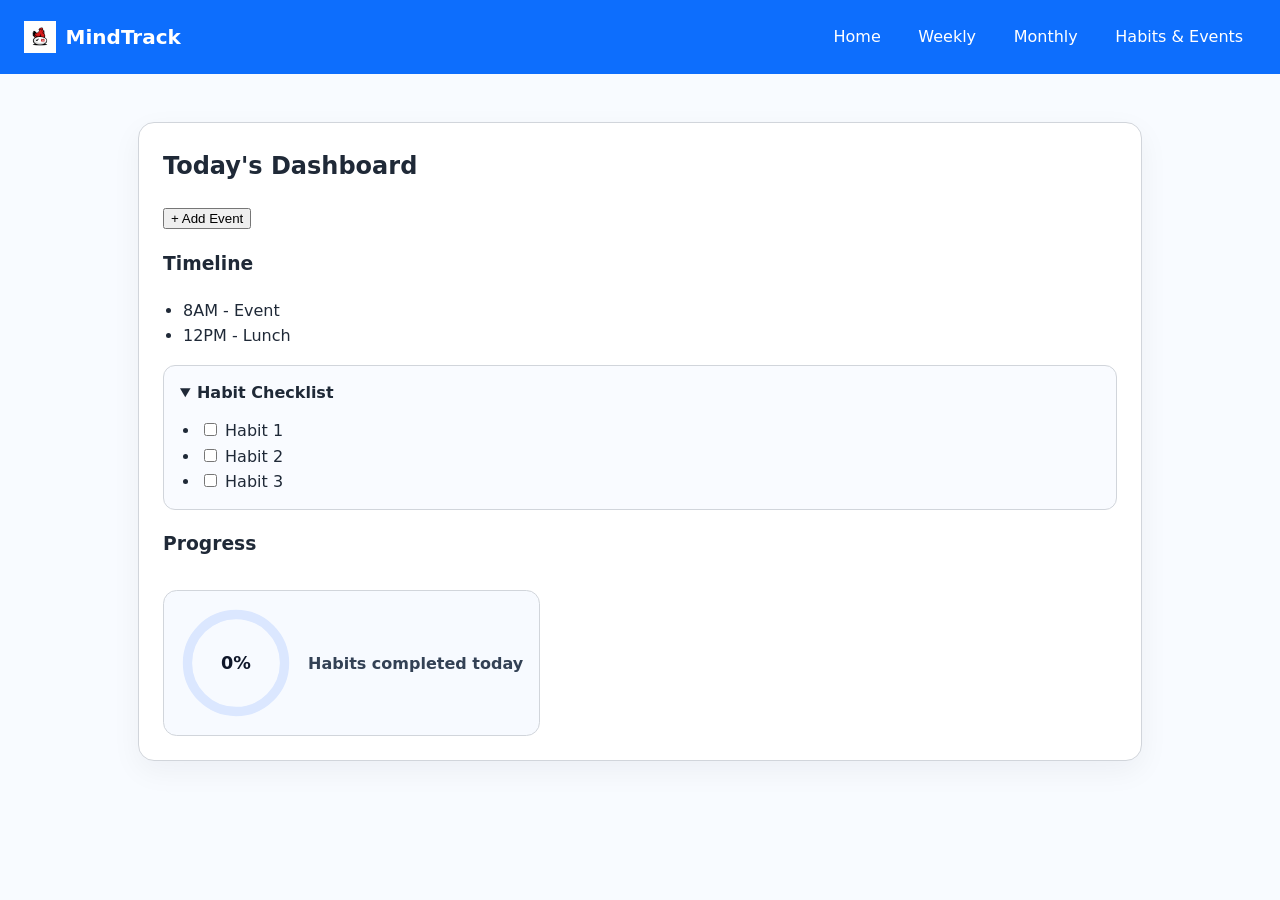
<file: Dashboard.html>
<! --Alexander Churchill -->
<!DOCTYPE html>
<html lang="en">
<head>
	<meta charset="UTF-8">
	<meta name="viewport" content="width=device-width, initial-scale=1.0">
	<title>MindTrack</title>
	<link rel="stylesheet" href="css/styles.css">
</head>

<body>


	<header>
		<nav class="main-nav" aria-label="Main navigation">
			<div style="display:flex;align-items:center;gap:0.6rem;">
				<img src="images/IMG_2054.png" alt="MindTrack logo" class="nav-logo">
				<h1>MindTrack</h1>
			</div>
			<ul>
				<li><a href="Dashboard.html" class="current-page" aria-current="page">Home</a></li>
				<li><a href="WeeklyView.html">Weekly</a></li>
				<li><a href="MonthlyView.html">Monthly</a></li>
				<li><a href="Habit&Event.html">Habits & Events</a></li>
			</ul>
		</nav>
	</header>

	<main class="dashboard-container">
		<section>
			<h2>Today's Dashboard</h2>

			<button class="add-event-btn" aria-label="Add event" onclick="window.location.href='Habit&amp;Event.html'">+ Add Event</button>

			<h3>Timeline</h3>
			<ul>
				<li>8AM - Event</li>
				<li>12PM - Lunch</li>
			</ul>


			<details class="habit-details" open>
				<summary>Habit Checklist</summary>
				<form class="habit-checkbox-group">
					<ul>
						<li>
							<label>
								<input type="checkbox" name="habit1" value="habit1">
								Habit 1
							</label>
						</li>
						<li>
							<label>
								<input type="checkbox" name="habit2" value="habit2">
								Habit 2
							</label>
						</li>
						<li>
							<label>
								<input type="checkbox" name="habit3" value="habit3">
								Habit 3
							</label>
						</li>
					</ul>
				</form>
			</details>

			<h3>Progress</h3>
			<div class="dashboard-progress" aria-live="polite">
				<div class="progress-circle" role="progressbar" aria-valuemin="0" aria-valuemax="100" aria-valuenow="0" aria-label="Habit completion progress">
					<svg viewBox="0 0 120 120" aria-hidden="true">
						<circle class="progress-circle-track" cx="60" cy="60" r="52"></circle>
						<circle class="progress-circle-fill" cx="60" cy="60" r="52"></circle>
					</svg>
					<span class="progress-circle-value">0%</span>
				</div>
				<p class="progress-circle-caption">Habits completed today</p>
			</div>
		</section>
	</main>

	<script src="js/Dashboard.js"></script>
</body>
</html>
</file>
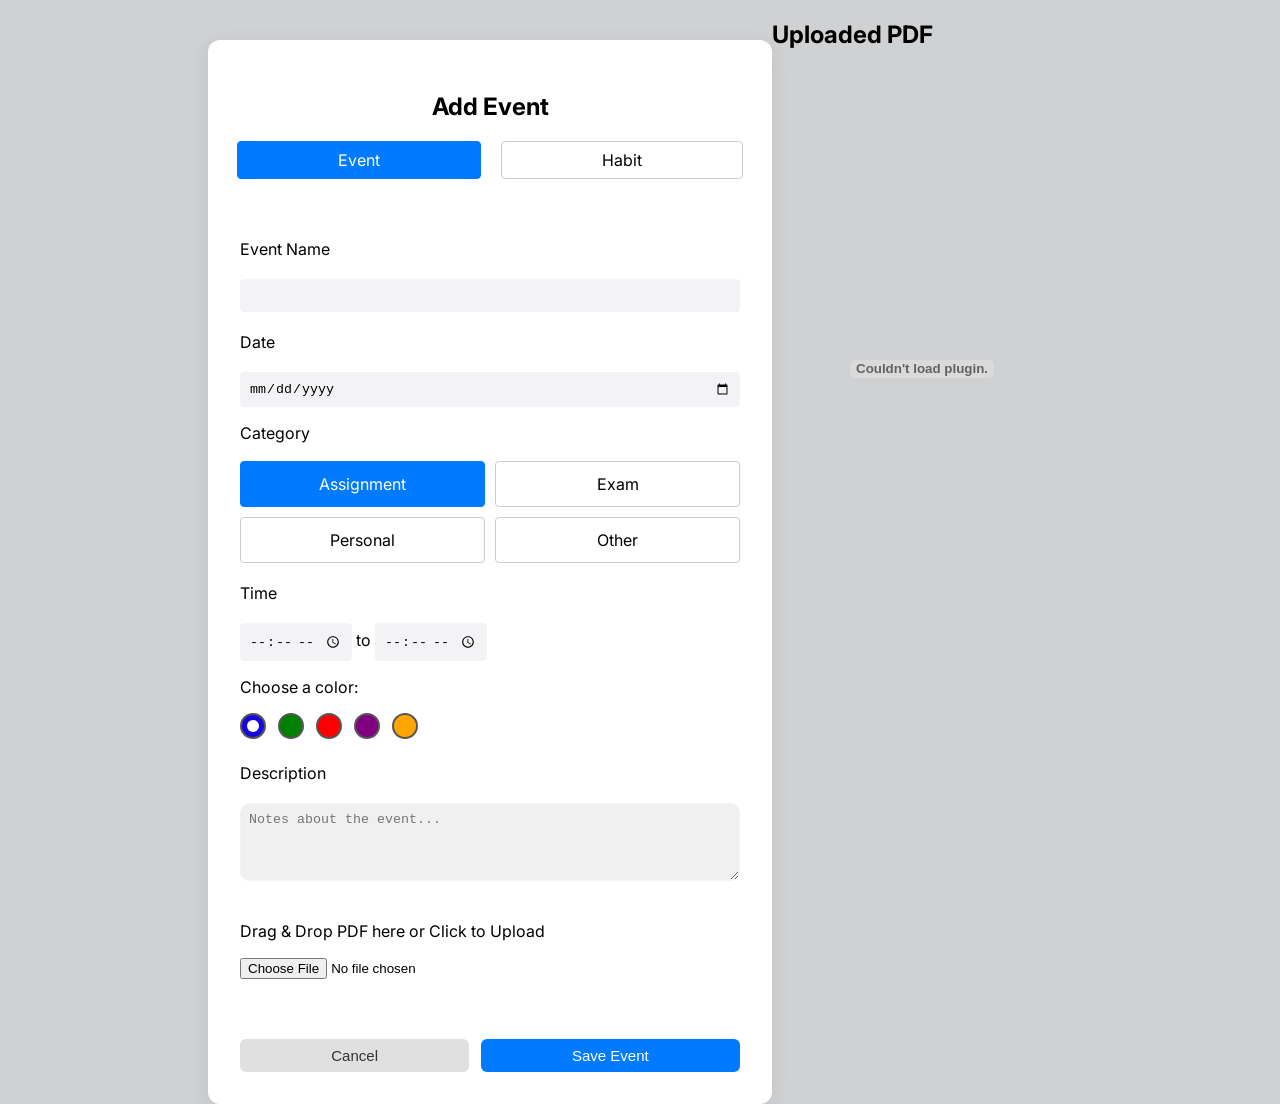
<file: Habit&Event.html>
<!-- Jason Rodriguez -->

<!DOCTYPE html>
<html lang="en">
<head>
  <meta charset="UTF-8">
  <meta name="viewport" content="width=device-width, initial-scale=1.0">
  <title>Event & Habit Planner</title>
  <link rel="stylesheet" href="css/Event&habit.css">

  <link rel="preconnect" href="https://fonts.googleapis.com">
  <link rel="preconnect" href="https://fonts.gstatic.com" crossorigin>
  <link href="https://fonts.googleapis.com/css2?family=Inter:ital,opsz,wght@0,14..32,100..900;1,14..32,100..900&display=swap" rel="stylesheet">
</head>
<body>

<main>

  <h2 id="EventTitle" class="Title">Add Event</h2>
  <h2 id="HabitTitle" class="Title">Add Habit</h2>

  <form>

    <div class="ToggleOptions">

      <input type="radio" id="eventOption" name="entryType" value="event" checked>
      <label for="eventOption">Event</label>

      <input type="radio" id="habitOption" name="entryType" value="habit">
      <label for="habitOption">Habit</label>

    </div>

    <div class="EventInput">

      <br>

      <label for="EventName">Event Name</label><br><br>
      <input type="text" id="EventName" name="eventName" required>

      <br><br>

      <label for="EventDate">Date</label><br><br>
      <input type="date" id="EventDate" name="eventDate" required>

      <br>

      <div class="Category">

      <p>Category</p>
        
      <input type="radio" id="Assignments" name="eventCategory" value="Assignment" checked>
      <label for="Assignments">Assignment</label>

      <input type="radio" id="Exams" name="eventCategory" value="Exam">
      <label for="Exams">Exam</label>

      <input type="radio" id="Personal" name="eventCategory" value="Personal">
      <label for="Personal">Personal</label>

      <input type="radio" id="Other" name="eventCategory" value="Other">
      <label for="Other">Other</label>

      </div>

      <br>

      <div class="Timelabel">
        <label>Time</label>
        <br><br>
        <input type="time" id="EventStartTime" name="startTime" required>
        <span class="TimeDash">to</span>
        <input type="time" id="EventEndTime" name="endTime" required>
      </div>

    <div class="ColorOptions">
      <p>Choose a color:</p>

      <label>
        <input type="radio" name="eventColor" value="blue" class="Blue " checked>
        <span class="custom-circle"></span>
      </label>

      <label>
        <input type="radio" name="eventColor" value="green" class="Green">
        <span class="custom-circle"></span>
      </label>

      <label>
        <input type="radio" name="eventColor" value="red" class="Red">
        <span class="custom-circle"></span>
      </label>

      <label>
        <input type="radio" name="eventColor" value="purple" class="Purple">
        <span class="custom-circle"></span>
      </label>

      <label>
        <input type="radio" name="eventColor" value="orange" class="Orange">
        <span class="custom-circle"></span>
      </label>
    </div>

      <br>

      <label for="EventDescription">Description</label><br><br>
      <textarea type="text" id="EventDescription" name="eventDescription" placeholder="Notes about the event..." rows="4" cols="50"></textarea>

      <br><br>

      <div class="FileUpload">
        <p>Drag & Drop PDF here or Click to Upload</p>
        <input type="file" id="FileInput" name="uploadedFile" accept=".pdf">
      </div>

      <br><br>
      <div class="SaveCancelEvent">
        <button type="button">Cancel</button>
        <button type="submit" name="saveEvent">Save Event</button>
      </div>
    </div>

    <div class="HabitInput">

      <br>

      <label for="HabitName">Habit Name</label><br><br>
      <input type="text" id="HabitName" name="habitName" required>
      <br><br>

      <label for="HabitDate">Date</label><br><br>
      <input type="date" id="HabitDate" name="habitDate" required>

      <div class="Category">

        <p>Category</p>

        <input type="radio" id="health" name="habitCategory" value="health" checked>
        <label for="health">Health</label>

        <input type="radio" id="productivity" name="habitCategory" value="productivity">
        <label for="productivity">Productivity</label>

        <input type="radio" id="hobby" name="habitCategory" value="hobby">
        <label for="hobby">Hobby</label>

        <input type="radio" id="learning" name="habitCategory" value="learning">
        <label for="learning">Learning</label>

        <input type="radio" id="lifestyle" name="habitCategory" value="lifestyle">
        <label for="lifestyle">Lifestyle</label>

        <input type="radio" id="other" name="habitCategory" value="other">
        <label for="other">Other</label>

      </div>

      <br>

      <div class="Timelabel">
        <label>Time</label><br><br>

        <input type="time" id="HabitStartTime" name="startTime" required>
        <span class="TimeDash">to</span>
        <input type="time" id="HabitEndTime" name="endTime" required>
      </div>

      <div class="frequencyOptions">
        <p>Frequency</p>

        <input type="radio" id="daily" name="habitFrequency" value="daily" checked>
        <label for="daily">Daily</label>

        <input type="radio" id="weekly" name="habitFrequency" value="weekly">
        <label for="weekly"> Weekly</label>

        <input type="radio" id="monthly" name="habitFrequency" value="monthly">
        <label for="monthly"> Monthly</label>

      </div>

      <br>

      <div class="Days">
        <p>Days</p>

        <input type="checkbox" id="Monday" name="habitDays" value="Monday">
        <label for="Monday">Monday</label>

        <input type="checkbox" id="Tuesday" name="habitDays" value="Tuesday">
        <label for="Tuesday">Tuesday</label>

        <input type="checkbox" id="Wednesday" name="habitDays" value="Wednesday">
        <label for="Wednesday">Wednesday</label>

        <input type="checkbox" id="Thursday" name="habitDays" value="Thursday">
        <label for="Thursday">Thursday</label>

        <input type="checkbox" id="Friday" name="habitDays" value="Friday">
        <label for="Friday">Friday</label>

        <input type="checkbox" id="Saturday" name="habitDays" value="Saturday">
        <label for="Saturday">Saturday</label>

        <input type="checkbox" id="Sunday" name="habitDays" value="Sunday">
        <label for="Sunday">Sunday</label>
      </div>

      <div class="weeklyoptions">
        <label for="WeeklyDate">Select Day of the Week</label><br><br>
        <select id="WeeklyDate" name="weeklyDate">
          <option value="Monday">Monday</option>
          <option value="Tuesday">Tuesday</option>
          <option value="Wednesday">Wednesday</option>
          <option value="Thursday">Thursday</option>
          <option value="Friday">Friday</option>
          <option value="Saturday">Saturday</option>
          <option value="Sunday">Sunday</option>
        </select>
      </div>


      <div class="Monthly-date">

        <label for="EventDate">Date</label><br><br>
        <input type="date" id="EventDate" name="eventDate" required>

      </div>
      <br>

      <label for="TargetGoal">Target Goal</label><br><br>
      <input type="text" id="TargetGoal" name="habitGoal" placeholder="Ex: Read 10 minutes" required>

      <br><br>

      <label for="HabitDescription">Description</label><br><br>
      <textarea type="text" id="HabitDescription" name="habitDescription" rows="4" cols="50" placeholder="Notes about the habit..."></textarea>

      <br><br>
      <div class="SaveCancelHabit">
        <button type="button">Cancel</button>
        <button type="submit" name="saveHabit">Save Habit</button>
      </div>

    </div>
  </form>
</main>

<div id="pdfViewer">
  <h2>Uploaded PDF</h2>
  <embed id="pdfEmbed" type="application/pdf" width="100%" height="600px" />
</div>

<script src="js/EventAndHabit.js"></script>

</body>
</html>
</file>
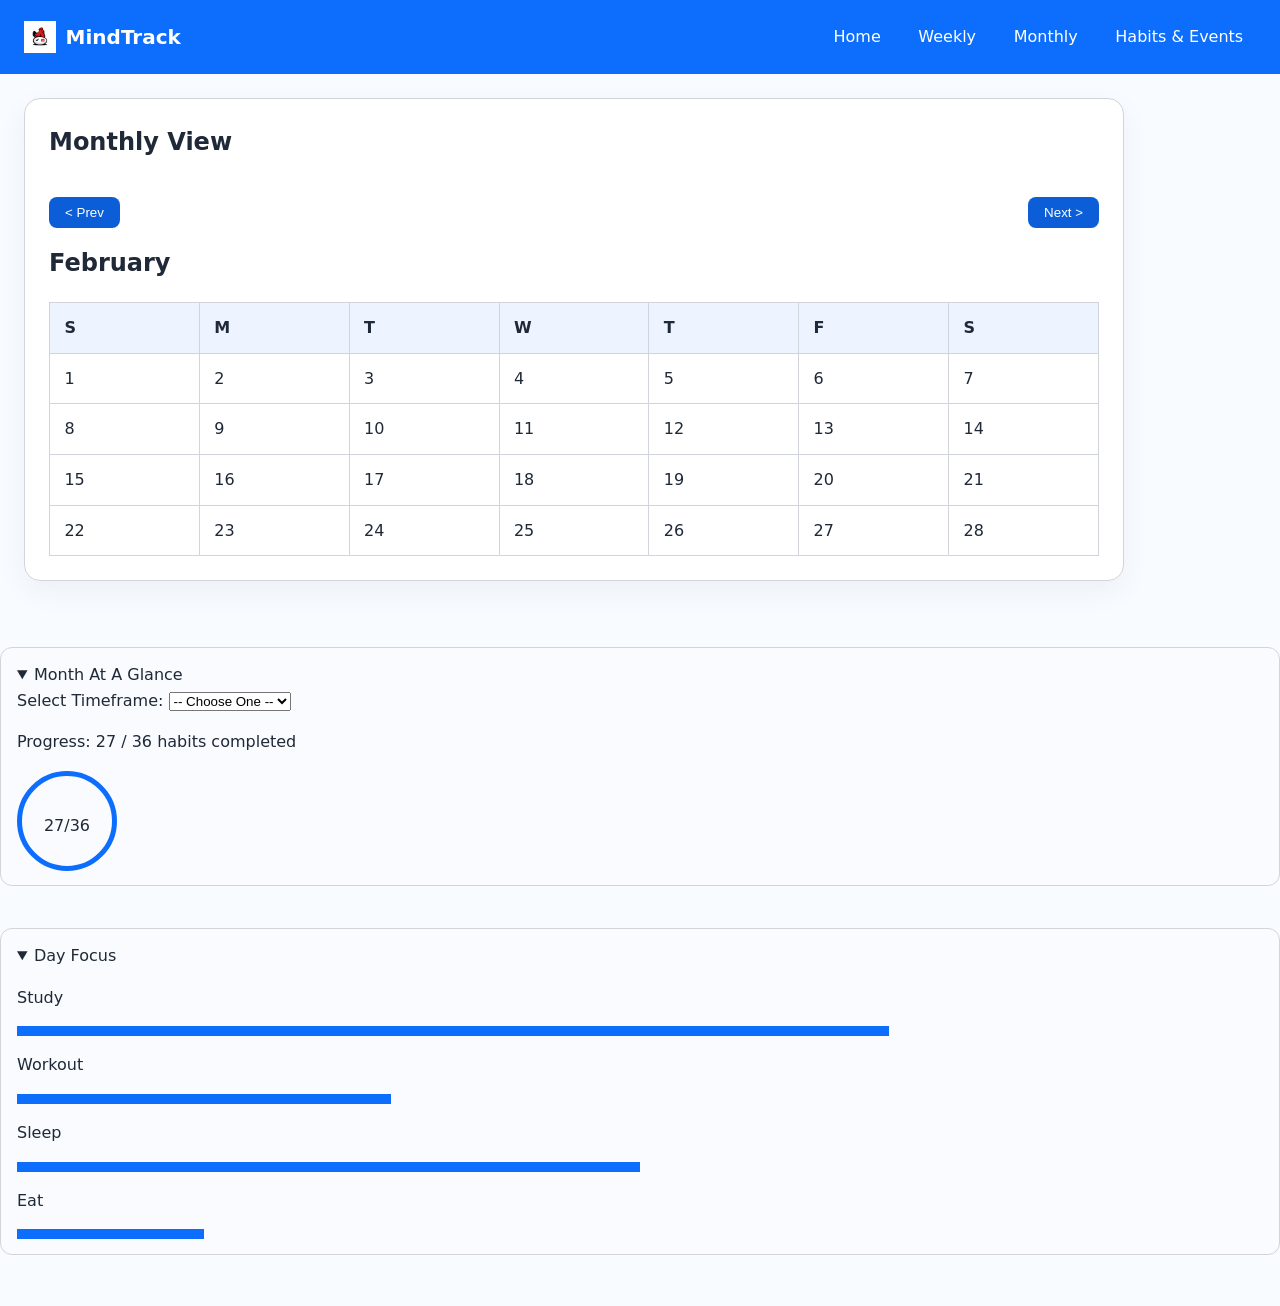
<file: MonthlyView.html>
<! -- Julius Salcido -- >

<!DOCTYPE html>
<html lang="en">
<head>
    <meta charset="UTF-8">
    <meta name="viewport" content="width=device-width, initial-scale=1.0">
    <title>MindTrack Monthly View</title>
    <link rel="stylesheet" href="css/styles.css">
</head>

<body>

<header>
	<nav class="main-nav" aria-label="Main navigation">
		<div style="display:flex;align-items:center;gap:0.6rem;">
			<img src="images/IMG_2054.png" alt="MindTrack logo" class="nav-logo">
			<h1>MindTrack</h1>
		</div>
		<ul>
			<li><a href="Dashboard.html">Home</a></li>
			<li><a href="WeeklyView.html">Weekly</a></li>
			<li><a href="MonthlyView.html" class="current-page" aria-current="page">Monthly</a></li>
			<li><a href="Habit&Event.html">Habits & Events</a></li>
		</ul>
	</nav>
</header>

<section> 
    <h2>Monthly View</h2>
   
    <div class="calendar-header">
        <button aria-label="Previous month" class="month-btn">&lt; Prev</button>
        <button aria-label="Next month" class="month-btn">Next &gt;</button>
    </div>

    <div>
        <h2>February</h2>
        <table border="1">
             <tr>
                <th>S</th>
                <th>M</th>
                <th>T</th>
                <th>W</th>
                <th>T</th>
                <th>F</th>
                <th>S</th>
            </tr>

            <tr>
                <td>1</td>
                <td>2</td>
                <td>3</td>
                <td>4</td>
                <td>5</td>
                <td>6</td>
                <td>7</td>
            </tr>

            <tr>
                <td>8</td>
                <td>9</td>
                <td>10</td>
                <td>11</td>
                <td>12</td>
                <td>13</td>
                <td>14</td>
            </tr>

            <tr>
                <td>15</td>
                <td>16</td>
                <td>17</td>
                <td>18</td>
                <td>19</td>
                <td>20</td>
                <td>21</td>
            </tr>

            <tr> 
                <td>22</td>
                <td>23</td>
                <td>24</td>
                <td>25</td>
                <td>26</td>
                <td>27</td>
                <td>28</td>
            </tr>
        </table>
     </div>
</section>

<br>  

<details class="Month-glance" open>
    <summary>Month At A Glance</summary>

    <label for="Timeframe">Select Timeframe:</label>
    <select id="Timeframe" name="Timeframe">
        <option value="">-- Choose One --</option>
        <option value="1m"> 1m </option>
        <option value="6m"> 6m </option>
        <option value="12m"> 12m </option>
    </select>
        <p>Progress: 27 / 36 habits completed</p>
        <div style="width:100px; height:100px; border:5px solid #0d6efd; border-radius:50%; text-align:center; line-height:100px;">
            27/36
        </div>
</details>

<br>

<details class="Day-focus" open>
    <summary>Day Focus</summary>

    <p>Study</p>
    <div style="width:70%; height:10px; background-color:#0d6efd;"></div>

    <p>Workout</p>
    <div style="width:30%; height:10px; background-color:#0d6efd;"></div>

    <p>Sleep</p>
    <div style="width:50%; height:10px; background-color:#0d6efd;"></div>

    <p>Eat</p>
    <div style="width:15%; height:10px; background-color:#0d6efd;"></div>
</details>
<br> <br>

</body>
</html>
</file>
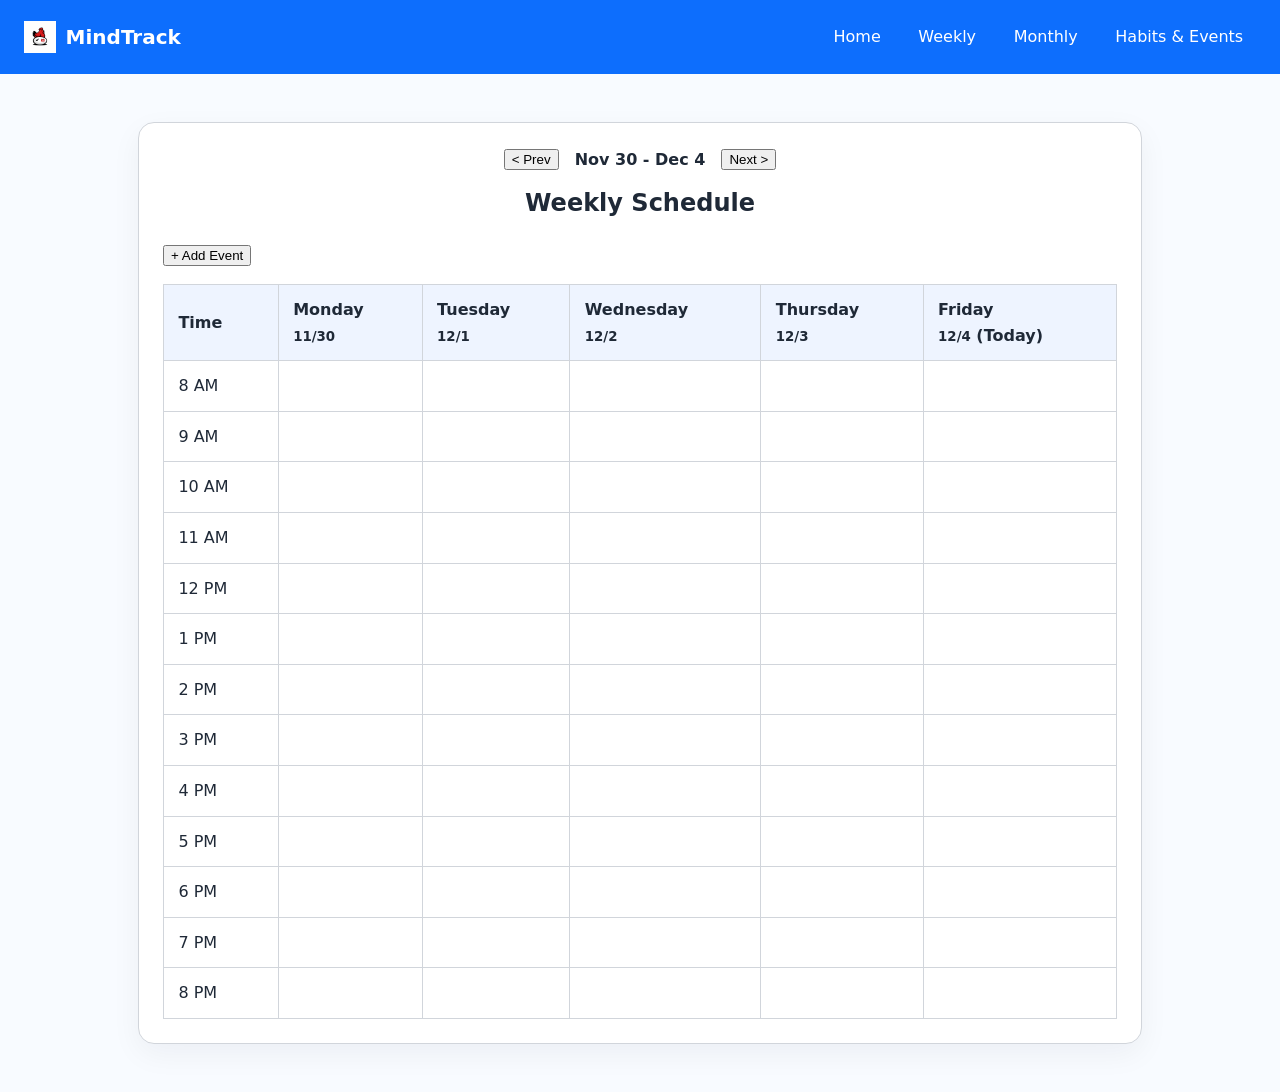
<file: WeeklyView.html>
<! --Alexander Churchill -->
<!DOCTYPE html>
<html lang="en">
<head>
    <meta charset="UTF-8">
    <meta name="viewport" content="width=device-width, initial-scale=1.0">
    <title>Weekly Schedule App</title>
    <link rel="stylesheet" href="css/styles.css">
</head>

<body>

    <!-- Navigation Bar -->

    <header>
        <nav class="main-nav" aria-label="Main navigation">
            <div style="display:flex;align-items:center;gap:0.6rem;">
                <img src="images/IMG_2054.png" alt="MindTrack logo" class="nav-logo">
                <h1>MindTrack</h1>
            </div>
            <ul>
                <li><a href="Dashboard.html">Home</a></li>
                <li><a href="WeeklyView.html" class="current-page" aria-current="page">Weekly</a></li>
                <li><a href="MonthlyView.html">Monthly</a></li>
                <li><a href="Habit&Event.html">Habits & Events</a></li>
            </ul>
        </nav>
    </header>

    <main class="weekly-container">
        <section>
            <div class="week-nav">
                <button aria-label="Previous week" class="week-btn">&lt; Prev</button>
                <span class="week-label" aria-live="polite">April 13 - April 19</span>
                <button aria-label="Next week" class="week-btn">Next &gt;</button>
            </div>

            <h2>Weekly Schedule</h2>
         

            <button class="add-event-btn" aria-label="Add event" onclick="window.location.href='Habit&amp;Event.html'">+ Add Event</button>

            <div class="table-responsive">
                <table class="weekly-table" border="1">
                    <thead>
                        <tr>
                            <th>Time</th>
                            <th class="day-header" id="monday">Monday</th>
                            <th class="day-header" id="tuesday">Tuesday</th>
                            <th class="day-header current-day" id="wednesday">Wednesday <span class="sr-only">(Today)</span></th>
                            <th class="day-header" id="thursday">Thursday</th>
                            <th class="day-header" id="friday">Friday</th>
                        </tr>
                    </thead>
                    <tbody id="weekly-body">
                        <!-- Rows generated by script -->
                    </tbody>
                </table>
            </div>
        </section>
    </main>

<script src="js/WeeklyView.js"></script>

</body>
</html>
</file>
<file: css/styles.css>
/* Dashboard circular progress */
.dashboard-progress {
  margin-top: 0.8rem;
  padding: 1rem;
  border: 1px solid var(--border);
  border-radius: 0.85rem;
  background: #f7faff;
  display: inline-flex;
  align-items: center;
  gap: 1rem;
}

.progress-circle {
  position: relative;
  width: 7rem;
  height: 7rem;
  display: grid;
  place-items: center;
}

.progress-circle svg {
  width: 100%;
  height: 100%;
  transform: rotate(-90deg);
}

.progress-circle-track,
.progress-circle-fill {
  fill: none;
  stroke-width: 10;
}

.progress-circle-track {
  stroke: #dbe7ff;
}

.progress-circle-fill {
  stroke: #0b5ed7;
  stroke-linecap: round;
  stroke-dasharray: 326.73;
  stroke-dashoffset: 326.73;
  transition: stroke-dashoffset 0.35s ease;
}

.progress-circle-value {
  position: absolute;
  font-weight: 700;
  font-size: 1.1rem;
  color: #0f172a;
}

.progress-circle-caption {
  margin: 0;
  font-weight: 600;
  color: #334155;
}
/* Shared navigation and page styling */
:root {
  --bg: #f8fbff;
  --nav: #0d6efd;
  --nav-text: #ffffff;
  --card: #ffffff;
  --text: #1f2937;
  --border: #d1d5db;
  --accent: #0b5ed7;
}

* {
  box-sizing: border-box;
}

body {
  margin: 0;
  font-family: Inter, system-ui, -apple-system, BlinkMacSystemFont, 'Segoe UI', sans-serif;
  background: var(--bg);
  color: var(--text);
  line-height: 1.6;
}

main,
section {
  padding: 1.5rem;
  max-width: 1100px;
  margin: 0 auto;
}

.main-nav {
  display: flex;
  flex-wrap: wrap;
  align-items: center;
  justify-content: space-between;
  gap: 1rem;
  padding: 1rem 1.5rem;
  background: var(--nav);
  color: var(--nav-text);
}

.main-nav h1 {
  margin: 0;
  font-size: 1.25rem;
}

.nav-logo {
  height: 2rem;
  width: auto;
  object-fit: contain;
}

.main-nav ul {
  display: flex;
  flex-wrap: wrap;
  align-items: center;
  gap: 0.75rem;
  margin: 0;
  list-style: none;
  padding: 0;
}

.main-nav a {
  display: inline-block;
  color: var(--nav-text);
  text-decoration: none;
  padding: 0.5rem 0.8rem;
  border-radius: 0.5rem;
  transition: background 0.2s ease, transform 0.2s ease;
}

.main-nav a:hover,
.main-nav a:focus-visible {
  background: rgba(255, 255, 255, 0.15);
  transform: translateY(-1px);
}

.main-nav a[href$="Dashboard.html"],
.main-nav a[href$="WeeklyView.html"],
.main-nav a[href$="MonthlyView.html"],
.main-nav a[href$="Habit&Event.html"] {
  font-weight: 500;
}

section {
  background: var(--card);
  border: 1px solid var(--border);
  border-radius: 1rem;
  box-shadow: 0 10px 30px rgba(15, 23, 42, 0.05);
  margin: 1.5rem;
}

h2 {
  margin-top: 0;
}

.weekly-container .week-nav {
  display: flex;
  justify-content: center;
  align-items: center;
  gap: 1rem;
  margin-bottom: 0.75rem;
}

.weekly-container .week-label {
  text-align: center;
  font-weight: 600;
}

.weekly-container h2 {
  text-align: center;
}

table {
  width: 100%;
  border-collapse: collapse;
  margin-top: 1rem;
}

table th,
table td {
  border: 1px solid var(--border);
  padding: 0.75rem 0.9rem;
  text-align: left;
}

table th {
  background: #eef4ff;
}

ul {
  margin: 0;
  padding-left: 1.25rem;
}

.habit-details {
  margin-top: 1rem;
  border: 1px solid var(--border);
  border-radius: 0.75rem;
  padding: 0.9rem 1rem;
  background: #f9fbff;
}

.habit-details summary {
  cursor: pointer;
  font-weight: 600;
  margin-bottom: 0.75rem;
}

.habit-checkbox-group {
  margin-top: 0.75rem;
}

@media (max-width: 720px) {
  .main-nav {
    flex-direction: column;
    align-items: stretch;
  }

  .main-nav ul {
    justify-content: center;
  }

  .dashboard-progress {
    width: 100%;
    justify-content: center;
    flex-direction: column;
    text-align: center;
  }
}

.Month-glance {
  margin-top: 1rem;
  border: 1px solid var(--border);
  border-radius: 0.75rem;
  padding: 0.9rem 1rem;
  background: #f9fbff;
}

.Day-focus {
  margin-top: 1rem;
  border: 1px solid var(--border);
  border-radius: 0.75rem;
  padding: 0.9rem 1rem;
  background: #f9fbff;
}

.calendar-header {
  display: flex;
  justify-content: space-between;
  align-items: center;
  width: 100%;
  padding: 1rem 0;
}

.month-btn {
  background: var(--accent);
  color: #fff;
  border: none;
  padding: 0.5rem 1rem;
  border-radius: 0.5rem;
  cursor: pointer;
  transition: background 0.2s ease, transform 0.2s ease;
}
</file>
<file: css/Event&habit.css>
#HabitTitle {
  display: none;
}

.HabitInput {
    display: none;
}

body {
    font-family: 'Inter', sans-serif;
    margin: 0;
    padding: 0;

    display: flex;
    justify-content: center;
    align-items: flex-start;

    min-height: 100vh;
    background-color: #d0d1d2;
}

main {
    background-color: #ffffff;
    padding: 32px;
    margin-top: 40px;

    width: 100%;
    max-width: 500px;

    border-radius: 12px;
    box-shadow: 0 4px 20px rgba(0, 0, 0, 0.08);


    display: flex;
    flex-direction: column;
    align-items: center;
}

form {
    display: flex;
    flex-direction: column;
    gap: 20px;
    width: 100%;
}

.ToggleOptions {
    display: flex;
    gap: 20px;
    justify-content: center;
    align-items: center;
    margin-bottom: 20px;
}

.ToggleOptions input[type="radio"] {
    display: none;
}

.ToggleOptions label {
    padding: 8px 20%;
    border: 1px solid #ccc;
    border-radius: 4px;
    cursor: pointer;
    background-color: #ffffff;
}

.ToggleOptions input[type="radio"]:checked + label {
    background-color: #007bff;
    color: white;
    border-color: #007bff;
}

input[type="date"],
input[type="text"],
input[type="time"],
textarea {
    width: 100%;
    padding: 8px;
    border: 1px solid #f3f3f5;
    border-radius: 4px;
    box-sizing: border-box;
    outline: none;
    background-color: #f3f3f5; 
}

input[type="time"] {
    width: auto;

}

.Category p {
    width: 100%;
    margin-bottom: 8px;
}

.Category {
    display: flex;
    flex-wrap: wrap;
    gap: 10px;
    align-items: center;
}

.Category input[type="radio"] {
    display: none;
}

.Category label {
    flex: 1 1 calc(50% - 10px);
    padding: 12px 0;
    text-align: center;
    border: 1px solid #ccc;
    border-radius: 4px;
    cursor: pointer;
    background-color: #ffffff;
    display: flex;
    justify-content: center;
    align-items: center;
}

.Category input[type="radio"]:checked + label {
    background-color: #007bff;
    color: white;
    border-color: #007bff;
}

.Time {
    display: flex;
    flex-wrap: wrap;
    gap: 10px;
}

.Timelabel label {
    width: 100%;
    margin-bottom: 6px;
}

.Timelabel input[type="time"] {
    cursor: pointer;
}

.ColorOptions input[type="radio"] {
  display: none;
}

.custom-circle {
  width: 22px;
  height: 22px;
  border-radius: 50%;
  border: 2px solid #565656;
  display: inline-block;
  margin-right: 8px;
  position: relative;
  cursor: pointer;
}

.ColorOptions input[type="radio"]:checked + .custom-circle::after {
  content: "";
  width: 12px;
  height: 12px;
  background: #ffffff;
  border-radius: 50%;
  position: absolute;
  top: 50%;
  left: 50%;
  transform: translate(-50%, -50%);
}

input.Blue + .custom-circle {
  background: rgb(22, 7, 223);
}

input.Green + .custom-circle {
  background: green;
}

input.Red + .custom-circle {
  background: red;
}

input.Orange + .custom-circle {
  background: orange;
}

input.Purple + .custom-circle {
  background: purple;
}

textarea {
    background-color: #f0f0f0;
    border-radius: 10px;
}

.SaveCancelEvent {
  display: flex;
  justify-content: center;
  gap: 12px;
  margin-top: 20px;
}

.SaveCancelEvent button[type="button"],
.SaveCancelEvent button[type="submit"] {
  padding: 8px 91px;
  border: none;
  border-radius: 6px;
  font-size: 15px;
  cursor: pointer;
}

.SaveCancelEvent button[type="button"] {
  background-color: #e0e0e0;
  color: #333;
}

.SaveCancelEvent button[type="button"]:hover {
  background-color: #d5d5d5;
}

.SaveCancelEvent button[type="submit"] {
  background-color: #007bff;
  color: #fff;
}

.SaveCancelEvent button[type="submit"]:hover {
  background-color: #0069d9;
}


.frequencyOptions p {
  width: 100%;
  margin-bottom: 8px;
}

.frequencyOptions {
  display: flex;
  flex-wrap: wrap;
  gap: 10px;
  align-items: center;
}

.frequencyOptions input[type="radio"] {
  display: none;
}

.frequencyOptions label {
  flex: 1 1 calc(33.33% - 10px);
  padding: 8px 18px;
  text-align: center;
  border: 1px solid #ccc;
  border-radius: 4px;
  cursor: pointer;
  background-color: #ffffff;
  white-space: normal;
}

.frequencyOptions input[type="radio"]:checked + label {
  background-color: #007bff;
  color: white;
  border-color: #007bff;
}


.SaveCancelHabit {
  display: flex;
  justify-content: center;
  gap: 12px;
  margin-top: 20px;
}

.SaveCancelHabit button[type="button"],
.SaveCancelHabit button[type="submit"] {
  padding: 8px 91px;
  border: none;
  border-radius: 6px;
  font-size: 15px;
  cursor: pointer;
}

.SaveCancelHabit button[type="button"] {
  background-color: #e0e0e0;
  color: #333;
}

.SaveCancelHabit button[type="button"]:hover {
  background-color: #d5d5d5;
}

.SaveCancelHabit button[type="submit"] {
  background-color: #007bff;
  color: #fff;
}

.SaveCancelHabit button[type="submit"]:hover {
  background-color: #0069d9;
}

.Days {
    display: flex;
    flex-wrap: wrap;
    gap: 10px;
    justify-content: center;
    align-items: center;
}

.Days p {
    width: 100%;
    margin: 0 0 8px 0;
}

.Days input[type="checkbox"] {
    display: none;
}

.Days label {
    display: inline-block;
    margin-bottom: 8px;
    padding: 8px 18px;
    border: 1px solid #ccc;
    border-radius: 4px;
    cursor: pointer;
    background-color: #ffffff;
    margin-bottom: 8px;
}

.Days input[type="checkbox"]:checked + label {
    background-color: #007bff;
    color: white;
    border-color: #007bff;
}


.weeklyoptions select {
    width: 100%;
    padding: 10px;
    border: 1px solid #ccc;
    border-radius: 6px;
    background-color: #f3f3f5;
    font-size: 15px;
    cursor: pointer;
    outline: none;

    appearance: none;
    -webkit-appearance: none;
    -moz-appearance: none;
}
</file>
